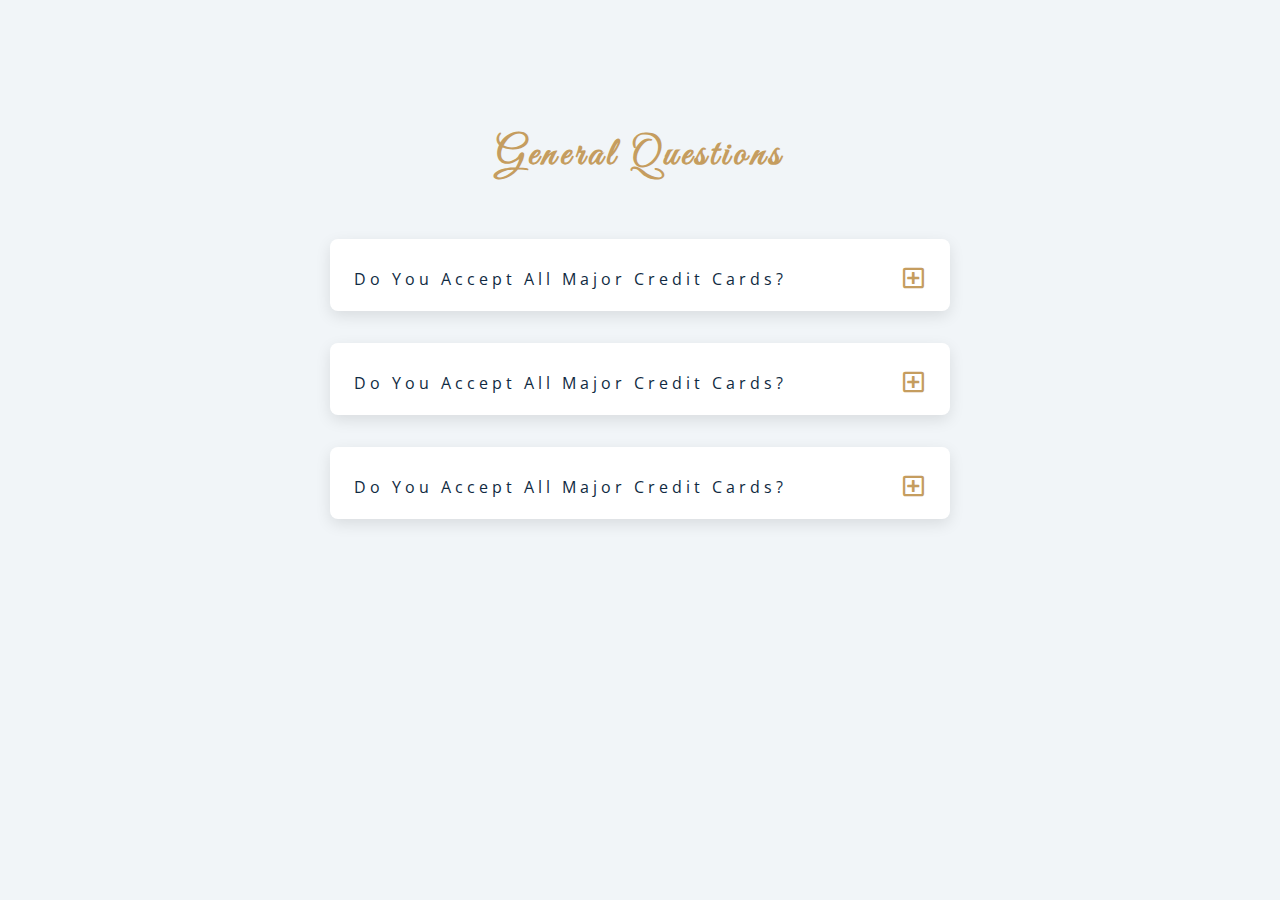
<file: 07-questions/setup/index.html>
<!DOCTYPE html>
<html lang="en">
  <head>
    <meta charset="UTF-8" />
    <meta name="viewport" content="width=device-width, initial-scale=1.0" />
    <title>Q & A</title>
    <!-- font-awesome -->
    <link
      rel="stylesheet"
      href="https://cdnjs.cloudflare.com/ajax/libs/font-awesome/5.14.0/css/all.min.css"
    />
    <!-- extra fonts -->
    <link
      href="https://fonts.googleapis.com/css?family=Great+Vibes&display=swap"
      rel="stylesheet"
    />
    <!-- styles -->
    <link rel="stylesheet" href="styles.css" />
  </head>
  <body>
    <section class="questions">
      <div class="title">
        <h2>general questions</h2>
      </div>
      <div class="section-center">
        <article class="question">
          <div class="question-title">
            <p>Do you accept all major credit cards?</p>
            <button class="question-btn" type="button">
              <span class="plus-icon">
                <i class="far fa-plus-square"></i>
              </span>
              <span class="minus-icon">
                <i class="far fa-minus-square"></i>
              </span>
            </button>
          </div>
          <div class="question-text">
            Lorem ipsum dolor, sit amet consectetur adipisicing elit. Ipsam fugiat ex ipsum delectus eius reiciendis fuga quis libero magni quia!
          </div>
        </article>
        <article class="question">
          <div class="question-title">
            <p>Do you accept all major credit cards?</p>
            <button class="question-btn" type="button">
              <span class="plus-icon">
                <i class="far fa-plus-square"></i>
              </span>
              <span class="minus-icon">
                <i class="far fa-minus-square"></i>
              </span>
            </button>
          </div>
          <div class="question-text">
            Lorem ipsum dolor, sit amet consectetur adipisicing elit. Ipsam fugiat ex ipsum delectus eius reiciendis fuga quis libero magni quia!
          </div>
        </article>
        <article class="question">
          <div class="question-title">
            <p>Do you accept all major credit cards?</p>
            <button class="question-btn" type="button">
              <span class="plus-icon">
                <i class="far fa-plus-square"></i>
              </span>
              <span class="minus-icon">
                <i class="far fa-minus-square"></i>
              </span>
            </button>
          </div>
          <div class="question-text">
            Lorem ipsum dolor, sit amet consectetur adipisicing elit. Ipsam fugiat ex ipsum delectus eius reiciendis fuga quis libero magni quia!
          </div>
        </article>
      </div>
     </section>
    <!-- javascript -->
    <script src="app.js"></script>
  </body>
</html>
</file>
<file: 07-questions/setup/styles.css>
/*
=============== 
Fonts
===============
*/
@import url("https://fonts.googleapis.com/css?family=Open+Sans|Roboto:400,700&display=swap");

/*
=============== 
Variables
===============
*/

:root {
	/* dark shades of primary color*/
	--clr-primary-1: hsl(205, 86%, 17%);
	--clr-primary-2: hsl(205, 77%, 27%);
	--clr-primary-3: hsl(205, 72%, 37%);
	--clr-primary-4: hsl(205, 63%, 48%);
	/* primary/main color */
	--clr-primary-5: #49a6e9;
	/* lighter shades of primary color */
	--clr-primary-6: hsl(205, 89%, 70%);
	--clr-primary-7: hsl(205, 90%, 76%);
	--clr-primary-8: hsl(205, 86%, 81%);
	--clr-primary-9: hsl(205, 90%, 88%);
	--clr-primary-10: hsl(205, 100%, 96%);
	/* darkest grey - used for headings */
	--clr-grey-1: hsl(209, 61%, 16%);
	--clr-grey-2: hsl(211, 39%, 23%);
	--clr-grey-3: hsl(209, 34%, 30%);
	--clr-grey-4: hsl(209, 28%, 39%);
	/* grey used for paragraphs */
	--clr-grey-5: hsl(210, 22%, 49%);
	--clr-grey-6: hsl(209, 23%, 60%);
	--clr-grey-7: hsl(211, 27%, 70%);
	--clr-grey-8: hsl(210, 31%, 80%);
	--clr-grey-9: hsl(212, 33%, 89%);
	--clr-grey-10: hsl(210, 36%, 96%);
	--clr-white: #fff;
	--clr-red-dark: hsl(360, 67%, 44%);
	--clr-red-light: hsl(360, 71%, 66%);
	--clr-green-dark: hsl(125, 67%, 44%);
	--clr-green-light: hsl(125, 71%, 66%);
	--clr-gold: #c59d5f;
	--clr-black: #222;
	--ff-primary: "Roboto", sans-serif;
	--ff-secondary: "Open Sans", sans-serif;
	--transition: all 0.3s linear;
	--spacing: 0.25rem;
	--radius: 0.5rem;
	--light-shadow: 0 5px 15px rgba(0, 0, 0, 0.1);
	--dark-shadow: 0 5px 15px rgba(0, 0, 0, 0.2);
	--max-width: 1170px;
	--fixed-width: 620px;
}
/*
=============== 
Global Styles
===============
*/

*,
::after,
::before {
	margin: 0;
	padding: 0;
	box-sizing: border-box;
}
body {
	font-family: var(--ff-secondary);
	background: var(--clr-grey-10);
	color: var(--clr-grey-1);
	line-height: 1.5;
	font-size: 0.875rem;
}
ul {
	list-style-type: none;
}
a {
	text-decoration: none;
}
img:not(.logo) {
	width: 100%;
}
img {
	display: block;
}

h1,
h2,
h3,
h4 {
	letter-spacing: var(--spacing);
	text-transform: capitalize;
	line-height: 1.25;
	margin-bottom: 0.75rem;
	font-family: var(--ff-primary);
}
h1 {
	font-size: 3rem;
}
h2 {
	font-size: 2rem;
}
h3 {
	font-size: 1.25rem;
}
h4 {
	font-size: 0.875rem;
}
p {
	margin-bottom: 1.25rem;
	color: var(--clr-grey-5);
}
@media screen and (min-width: 800px) {
	h1 {
		font-size: 4rem;
	}
	h2 {
		font-size: 2.5rem;
	}
	h3 {
		font-size: 1.75rem;
	}
	h4 {
		font-size: 1rem;
	}
	body {
		font-size: 1rem;
	}
	h1,
	h2,
	h3,
	h4 {
		line-height: 1;
	}
}
/*  global classes */

.btn {
	text-transform: uppercase;
	background: transparent;
	color: var(--clr-black);
	padding: 0.375rem 0.75rem;
	letter-spacing: var(--spacing);
	display: inline-block;
	transition: var(--transition);
	font-size: 0.875rem;
	border: 2px solid var(--clr-black);
	cursor: pointer;
	box-shadow: 0 1px 3px rgba(0, 0, 0, 0.2);
	border-radius: var(--radius);
}
.btn:hover {
	color: var(--clr-white);
	background: var(--clr-black);
}
/* section */
.section {
	padding: 5rem 0;
}

.section-center {
	width: 90vw;
	margin: 0 auto;
	max-width: 1170px;
}
@media screen and (min-width: 992px) {
	.section-center {
		width: 95vw;
	}
}
main {
	min-height: 100vh;
	display: grid;
	place-items: center;
}
/*
=============== 
Questions
===============
*/
.title {
	margin-top: 15vh;
	margin-bottom: 4rem;
}
.title h2 {
	color: var(--clr-gold);
	font-family: "Great Vibes", cursive;
	text-align: center;
}
.section-center {
	max-width: var(--fixed-width);
}
.question {
	background: var(--clr-white);
	border-radius: var(--radius);
	box-shadow: var(--light-shadow);
	padding: 1.5rem 1.5rem 0 1.5rem;
	margin-bottom: 2rem;
}
.question-title {
	display: flex;
	justify-content: space-between;
	align-items: center;
	text-transform: capitalize;
	padding-bottom: 1rem;
}
.question-title p {
	margin-bottom: 0;
	letter-spacing: var(--spacing);
	color: var(--clr-grey-1);
}
.question-btn {
	font-size: 1.5rem;
	background: transparent;
	border-color: transparent;
	cursor: pointer;
	color: var(--clr-gold);
	transition: var(--transition);
}
.question-btn:hover {
	transform: rotate(90deg);
}
.question-text {
	padding: 1rem 0 1.5rem 0;
	border-top: 1px solid rgba(0, 0, 0, 0.2);
}
.question-text p {
	margin-bottom: 0;
}
/* hide text */
.question-text {
	display: none;
}
.show-text .question-text {
	display: block;
}
.minus-icon {
	display: none;
}
.show-text .minus-icon {
	display: inline;
}
.show-text .plus-icon {
	display: none;
}
</file>
